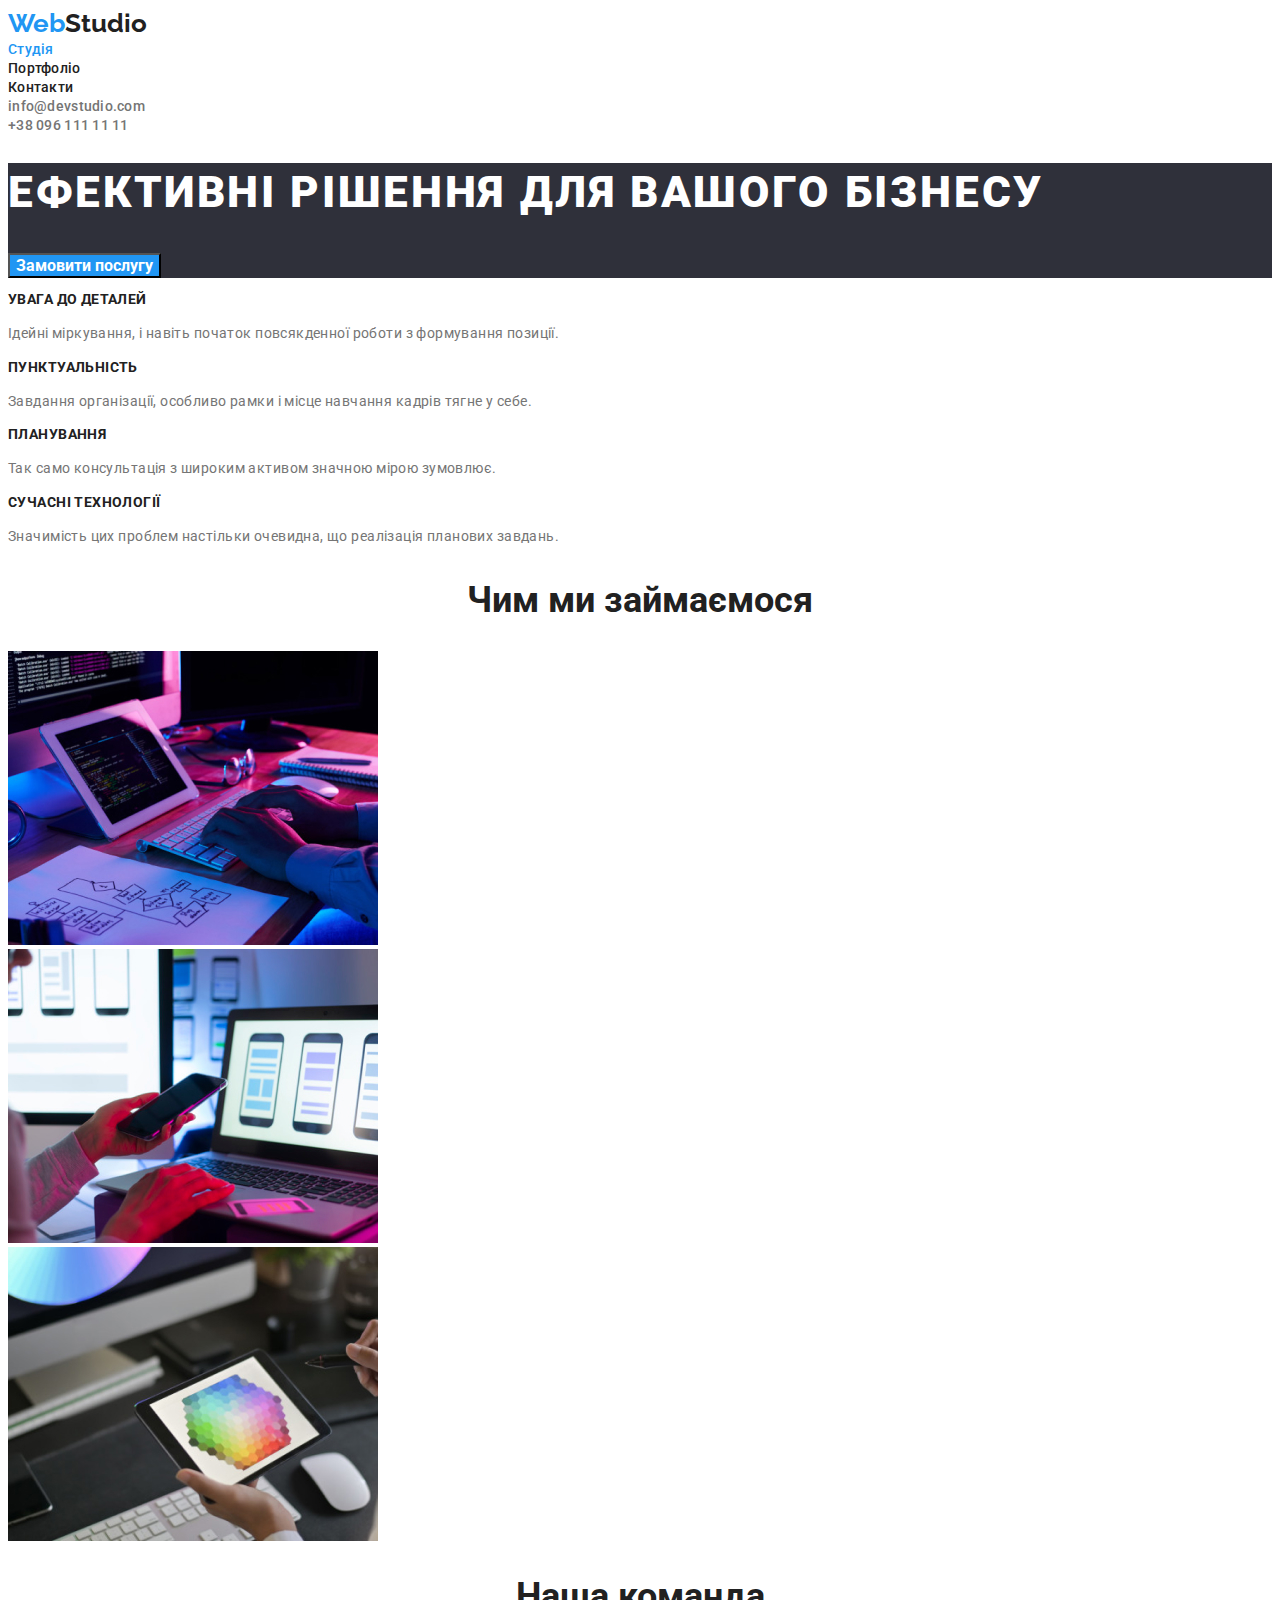
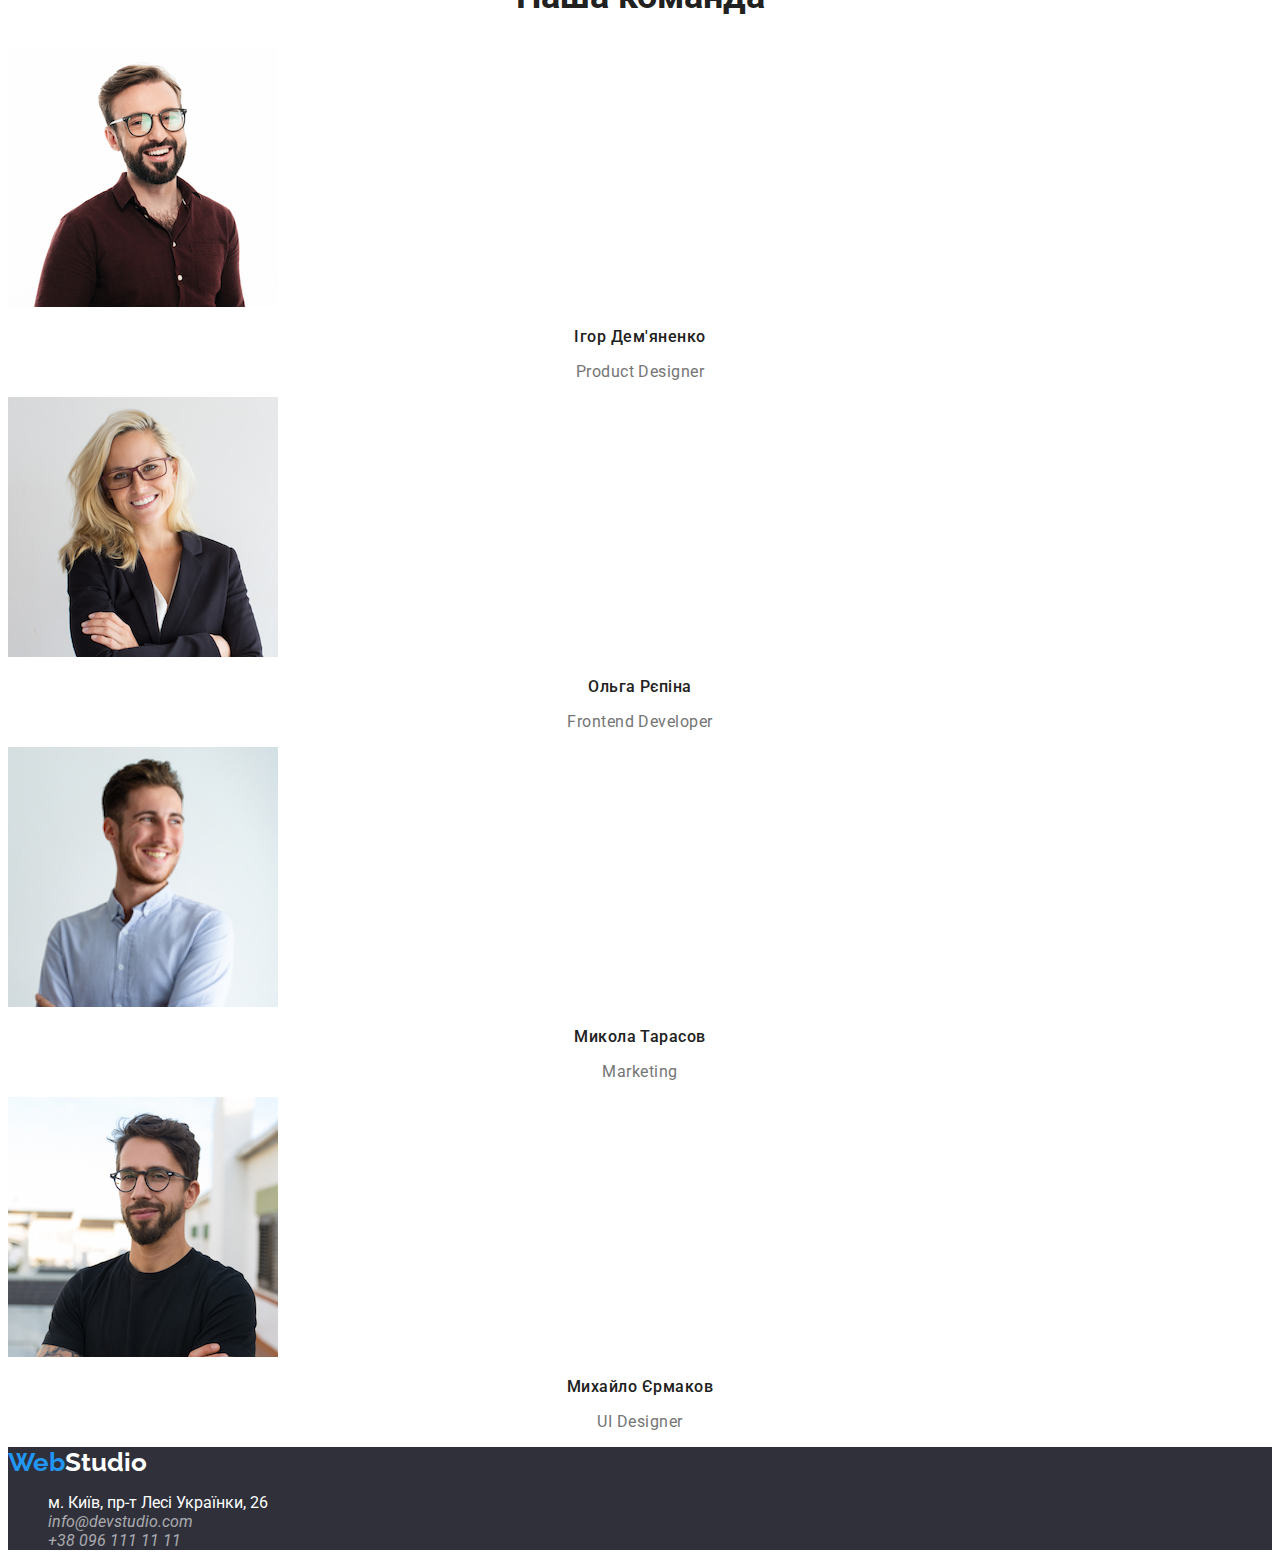
<file: index.html>
<!DOCTYPE html>
<html lang="uk">
  <head>
    <link rel="preconnect" href="https://fonts.googleapis.com" />
    <link rel="preconnect" href="https://fonts.gstatic.com" crossorigin />
    <link
      href="https://fonts.googleapis.com/css2?family=Raleway:wght@700&family=Roboto:wght@400;500;700;900&display=swap"
      rel="stylesheet"
    />
    <meta charset="UTF-8" />
    <meta http-equiv="X-UA-Compatible" content="IE=edge" />
    <meta name="viewport" content="width=device-width, initial-scale=1.0" />
    <link rel="stylesheet" href="./css/style.css" />
    <title>Студия</title>
  </head>

  <body>
    <header>
      <a class="logo" href="index.html">
        <span class="blue-text">Web</span>Studio
      </a>

      <nav>
        <ul class="remove-dots">
          <li><a class="nav-link studio-currant" href="#"> Студія</a></li>
          <li><a class="nav-link" href="porfolio.html">Портфоліо</a></li>
          <li><a class="nav-link" href="#">Контакти</a></li>
        </ul>
      </nav>
      <ul class="remove-dots">
        <li>
          <a class="info-data" href="mailto:info@devstudio.com">
            info@devstudio.com</a
          >
        </li>
        <li>
          <a class="info-data" href="tel:+380961111111">+38 096 111 11 11</a>
        </li>
      </ul>
    </header>

    <main>
      <section class="background">
        <h1 class="main-title">Ефективні рішення для вашого бізнесу</h1>
        <button class="title-button" type="button">Замовити послугу</button>
      </section>

      <section>
        <h2 hidden>особливості</h2>
        <ul class="list">
          <li>
            <h3 class="small-title">Увага до деталей</h3>
            <p class="s-title-description">
              Ідейні міркування, і навіть початок повсякденної роботи з
              формування позиції.
            </p>
          </li>
          <li>
            <h3 class="small-title">Пунктуальність</h3>
            <p class="s-title-description">
              Завдання організації, особливо рамки і місце навчання кадрів тягне
              у себе.
            </p>
          </li>
          <li>
            <h3 class="small-title">Планування</h3>
            <p class="s-title-description">
              Так само консультація з широким активом значною мірою зумовлює.
            </p>
          </li>
          <li>
            <h3 class="small-title">Сучасні технології</h3>
            <p class="s-title-description">
              Значимість цих проблем настільки очевидна, що реалізація планових
              завдань.
            </p>
          </li>
        </ul>
      </section>

      <section>
        <h2 class="big-title">Чим ми займаємося</h2>
        <ul class="list">
          <li>
            <img
              height="294px"
              width="370px"
              src="./images/laptop.jpg"
              alt="a man works on the laptop"
            />
          </li>
          <li>
            <img
              height="294px"
              width="370px"
              src="./images/tables.jpg"
              alt="a man compares tables"
            />
          </li>
          <li>
            <img
              height="294px"
              width="370px"
              src="./images/gradiant.jpg"
              alt="a man chooses the color on a gradiant"
            />
          </li>
        </ul>
      </section>

      <section class="backgroundcolor-team">
        <h2 class="big-title">Наша команда</h2>

        <ul class="list">
          <li>
            <img
              width="270px"
              height="260px"
              src="images/product-designer-squoosh.jpg"
              alt="product-designer"
            />

            <h3 class="team-list-title">Ігор Дем'яненко</h3>
            <p class="team-list-text" lang="en">Product Designer</p>
          </li>

          <li>
            <img
              width="270px"
              height="260px"
              src="images/frontent-developer-squoosh.jpg"
              alt="frontent-developer"
            />
            <h3 class="team-list-title">Ольга Рєпіна</h3>
            <p class="team-list-text" lang="en">Frontend Developer</p>
          </li>

          <li>
            <img
              width="270px"
              height="260px"
              src="images/marketing-squoosh.jpg"
              alt="marketing"
            />
            <h3 class="team-list-title">Микола Тарасов</h3>
            <p class="team-list-text" lang="en">Marketing</p>
          </li>

          <li>
            <img
              width="270px"
              height="260px"
              src="images/ui-designer-squo.jpg"
              alt="ui-designer"
            />

            <h3 class="team-list-title">Михайло Єрмаков</h3>
            <p class="team-list-text" lang="en">UI Designer</p>
          </li>
        </ul>
      </section>
    </main>

    <footer class="background">
      <a class="footer-logo" lang="en" href="#"
        ><span class="blue-text">Web</span>Studio</a
      >
      <address>
        <ul class="footer-no-style">
          <li>
            <a
              class="footer-address"
              href="https://goo.gl/maps/fxkEnHUCGzXbZ7778"
              >м. Київ, пр-т Лесі Українки, 26</a
            >
          </li>
          <li>
            <a class="footer-text" href="mailto:info@devstudio.com">
              info@devstudio.com</a
            >
          </li>
          <li>
            <a class="footer-text" href="tel:+380961111111"
              >+38 096 111 11 11</a
            >
          </li>
        </ul>
      </address>
    </footer>
  </body>
</html>
</file>
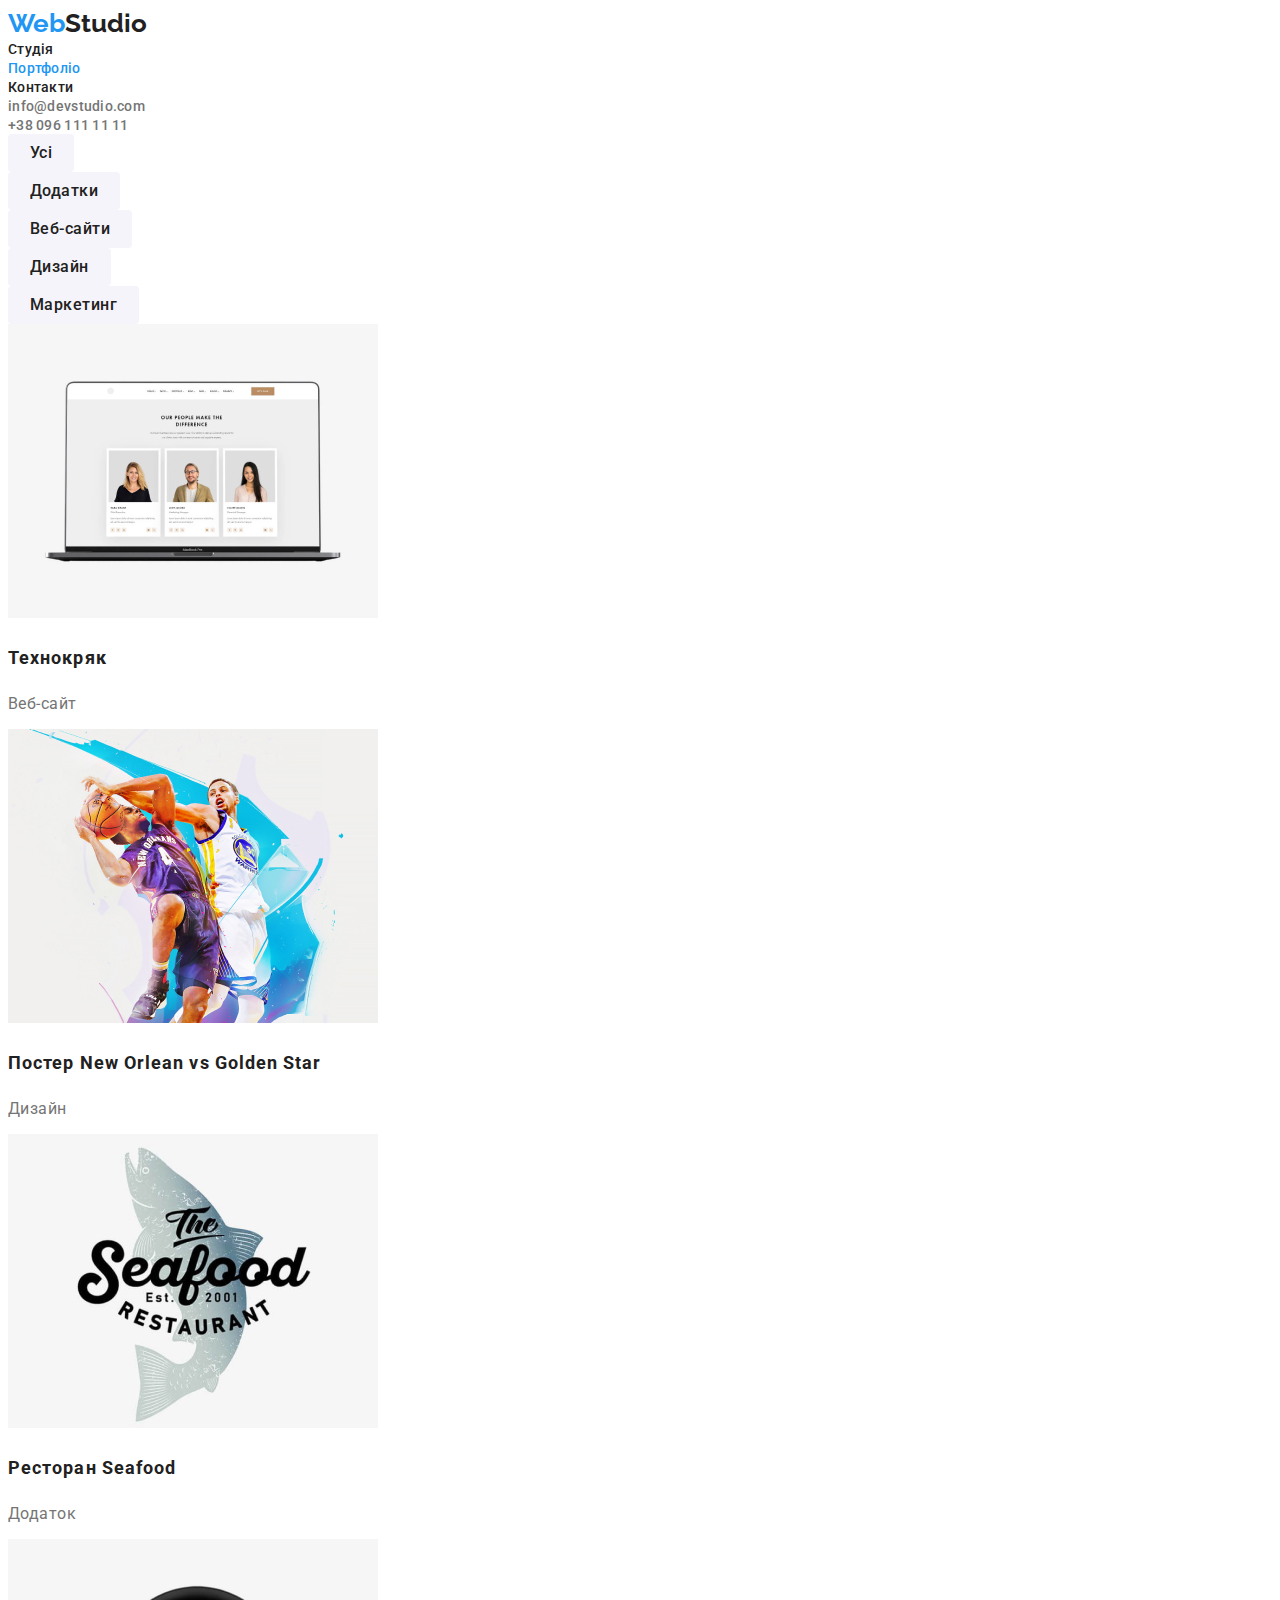
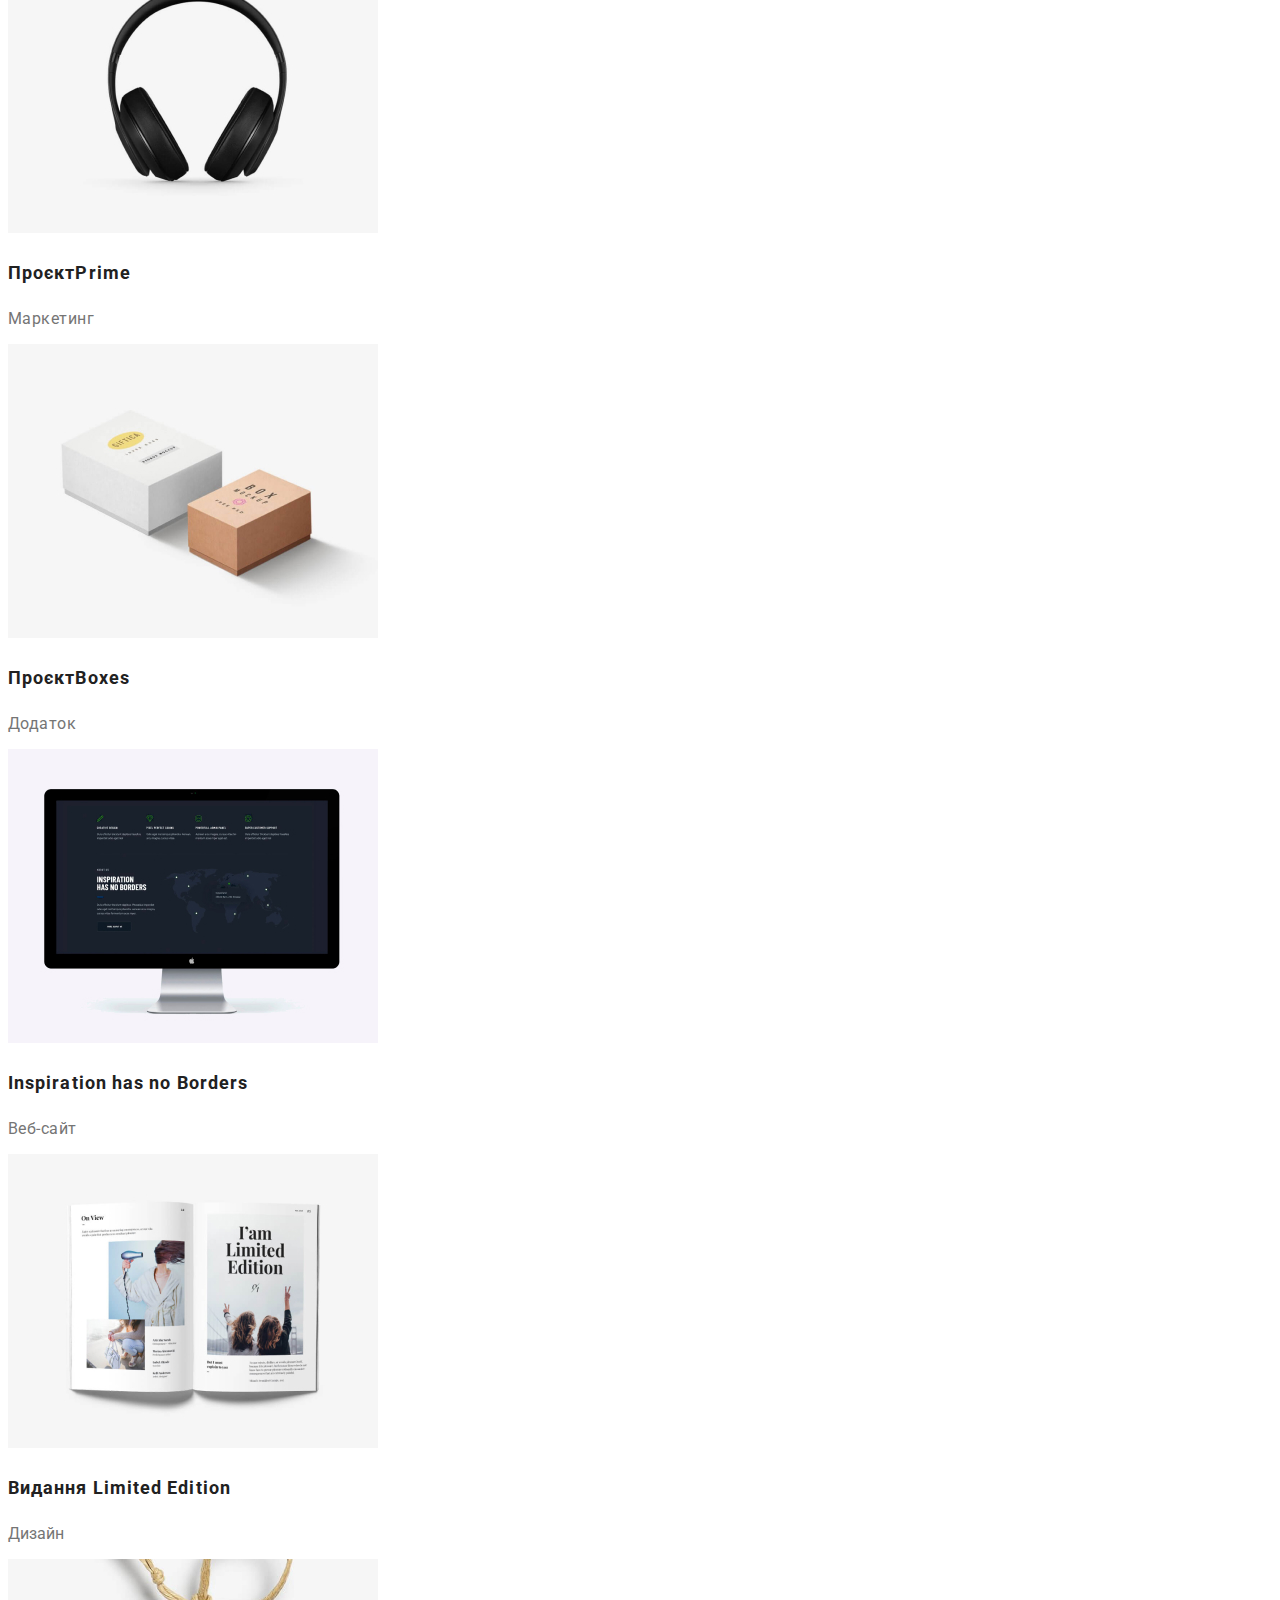
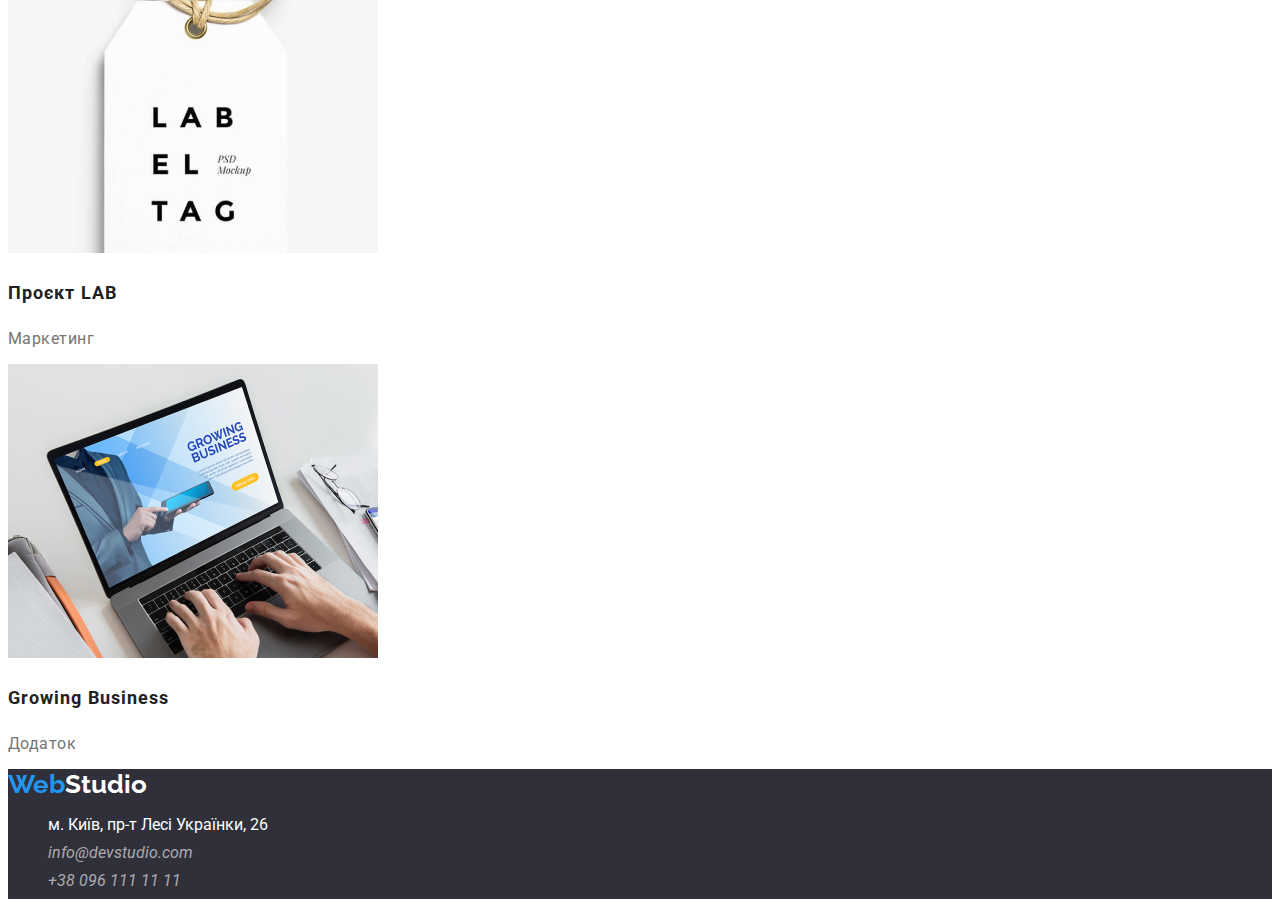
<file: porfolio.html>
<!DOCTYPE html>
<html lang="uk">
  <head>
    <link rel="preconnect" href="https://fonts.googleapis.com" />
    <link rel="preconnect" href="https://fonts.gstatic.com" crossorigin />
    <link
      href="https://fonts.googleapis.com/css2?family=Raleway:wght@700&family=Roboto:wght@400;500;700;900&display=swap"
      rel="stylesheet"
    />
    <meta charset="UTF-8" />
    <meta http-equiv="X-UA-Compatible" content="IE=edge" />
    <meta name="viewport" content="width=device-width, initial-scale=1.0" />
    <title>Portfolio</title>
    <link rel="stylesheet" href="./css/style.css" />
  </head>

  <body>
    <header>
      <a class="logo" href="index.html">
        <span class="blue-text">Web</span>Studio
      </a>

      <nav>
        <ul class="remove-dots">
          <li><a class="nav-link" href="index.html"> Студія</a></li>
          <li><a class="nav-link studio-currant" href="#">Портфоліо</a></li>
          <li><a class="nav-link" href="#">Контакти</a></li>
        </ul>
      </nav>
      <ul class="remove-dots">
        <li>
          <a class="info-data" href="mailto:info@devstudio.com">
            info@devstudio.com</a
          >
        </li>
        <li>
          <a class="info-data" href="tel:+380961111111">+38 096 111 11 11</a>
        </li>
      </ul>
    </header>

    <main>
      <section>
        <h2 hidden>Приклади роботи</h2>
        <ul class="list">
          <li><button type="button" class="departments">Усі</button></li>
          <li><button type="button" class="departments">Додатки</button></li>
          <li><button type="button" class="departments">Веб-сайти</button></li>
          <li><button type="button" class="departments">Дизайн</button></li>
          <li><button type="button" class="departments">Маркетинг</button></li>
        </ul>

        <ul class="list team-list">
          <li>
            <img
              src="images/portfolio/screen.jpg"
              alt="website on the screen"
            />
            <h3 class="title-portfolio">Технокряк</h3>
            <p class="description-portfolio">Веб-сайт</p>
          </li>

          <li>
            <img src="images/portfolio/poster.jpg" alt="a poster of design" />
            <h3 class="title-portfolio">
              Постер <span lang="en"> New Orlean vs Golden Star</span>
            </h3>
            <p class="description-portfolio">Дизайн</p>
          </li>

          <li>
            <img
              src="images/portfolio/seafood.jpg"
              alt="seafood's restaurant"
            />
            <h3 class="title-portfolio">
              Ресторан <span lang="en"> Seafood</span>
            </h3>
            <p class="description-portfolio">Додаток</p>
          </li>
          <li>
            <img
              src="images/portfolio/headphones.jpg"
              alt="headphones-marketing"
            />
            <h3 class="title-portfolio">Проєкт<span lang="en">Prime</span></h3>
            <p class="description-portfolio">Маркетинг</p>
          </li>
          <li>
            <img src="images/portfolio/boxes.jpg" alt="extra project-boxes" />
            <h3 class="title-portfolio">Проєкт<span lang="en">Boxes</span></h3>
            <p class="description-portfolio">Додаток</p>
          </li>

          <li>
            <img src="images/portfolio/monitor.jpg" alt="website-monitor" />
            <h3 class="title-portfolio" lang="en">
              Inspiration has no Borders
            </h3>
            <p class="description-portfolio">Веб-сайт</p>
          </li>
          <li>
            <img src="images/portfolio/magazine.jpg" alt="magazine-design" />
            <h3 class="title-portfolio">
              Видання <span lang="en">Limited Edition</span>
            </h3>
            <p>Дизайн</p>
          </li>
          <li>
            <img src="images/portfolio/tag.jpg" alt="portfolio-marketing" />
            <h3 class="title-portfolio" class="title-portfolio">
              Проєкт <span lang="en">LAB</span>
            </h3>
            <p class="description-portfolio">Маркетинг</p>
          </li>
          <li>
            <img src="images/portfolio/work.jpg" alt="portfolio-addition" />
            <h3 class="title-portfolio" lang="en">Growing Business</h3>
            <p class="description-portfolio">Додаток</p>
          </li>
        </ul>
      </section>
    </main>

    <footer class="background">
      <a class="footer-logo" lang="en" href="#"
        ><span class="blue-text">Web</span>Studio</a
      >
      <address>
        <ul class="footer-no-style">
          <li class="footer-size-text">
            <a
              class="footer-address"
              href="https://goo.gl/maps/fxkEnHUCGzXbZ7778"
              >м. Київ, пр-т Лесі Українки, 26</a
            >
          </li>
          <li class="footer-size-text">
            <a class="footer-text" lang="en" href="mailto:info@devstudio.com">
              info@devstudio.com</a
            >
          </li>
          <li class="footer-size-text">
            <a class="footer-text" href="tel:+380961111111"
              >+38 096 111 11 11</a
            >
          </li>
        </ul>
      </address>
    </footer>
  </body>
</html>
</file>
<file: css/style.css>
:root{
    --main-font-color: #757575;
    --main-title-color:#212121;
    --main-blue-color: #2196F3;
    --main-white-color:#FFFFFF;  
    --main-background-color:#2F303A;
    --white-color-clear:rgba(255, 255, 255, 0.6);
    --background-department:#F5F4FA;
}
body{
color:var(--main-font-color);
font-family: 'Roboto', sans-serif;
background-color: var(--main-white-color);
}
.logo{
    color: var(--main-title-color);
    text-decoration:none;
    font-family: 'Raleway';
    font-weight: 700;
    font-size: 26px;
    line-height: 1.19;
}
.blue-text{ 
    color:var(--main-blue-color);
}
.remove-dots{
    padding: 0;
    margin: 0; 
    list-style-type: none;
}
.footer-no-style{
list-style-type: none;
}
.footer-size-text{
padding-bottom: 9px;
}
.nav-link{
    color: var(--main-title-color);
    text-decoration: none;
    font-weight: 500;
    font-size: 14px; 
    line-height: 1.14; 
    letter-spacing: 0.02em;
}
.nav-link:hover,.nav-link:focus{
    color: var(--main-blue-color);
}
.main-title{
    color: var(--main-white-color);
    font-size: 44px;
    font-weight: 900;
    text-transform: uppercase;
    line-height: 1.36;
    letter-spacing: 0.06em;
}
.title-button{
    color: var(--main-white-color);
    background-color: var(--main-blue-color);
    font-weight: 700;
    font-size: 16px;
    cursor:pointer;
    font-family: inherit;
}
 .info-data {
    color:var(--main-font-color);
     text-decoration:none;
     font-weight: 500;
     font-size: 14px;  
     letter-spacing: 0.02em; 
}
 .info-data:hover,.info-data:focus {
     color: var(--main-blue-color);
}
.small-title{
    color: var(--main-title-color);
    font-weight: 700;
    font-size: 14px;
    text-transform: uppercase;
    line-height: 1.14;
    letter-spacing: 0.03em;
}
.s-title-description{
    color: var(--main-font-color);
    font-weight: 400;
    font-size: 14px;
    line-height: 1.71;
    letter-spacing: 0.03em;
}
.big-title{
    color: var(--main-title-color);
    font-weight: 700;
    font-size: 36px;
    text-align: center;
}
.list{
    list-style-type: none;
    padding: 0;
    margin: 0;
}
.team-list-title{
font-weight: 500;
font-size: 16px;
color: var(--main-title-color);
text-align: center;
line-height: 1.19;
letter-spacing: 0.03em;
}
.team-list-text{
    font-size: 16px;
    text-align: center;
    line-height: 1.19;
    letter-spacing:0.03em ;
}
.background-color-team{
    background-color: var(--background-department);
}
.background{
    background-color: var(--main-background-color);
}
.names-color{
    background-color: var(--background-department);
}
.title-portfolio{
    color:var(--main-title-color);
    font-weight: 700;
    font-size: 18px;
    letter-spacing: 0.06em;
    line-height: 2;
}
.description-portfolio{
    color: var(--main-font-color);
    font-size: 16px;
    letter-spacing: 0.03em;
}
.footer-logo{
    color: var(--main-white-color);
    font-family: 'Raleway';
    font-weight: 700;
    font-size: 26px;
    text-decoration: none;
}
.footer-text{
    display:block;
    text-decoration:none;
    color: var(--white-color-clear);  
}
.footer-text:hover,.footer-text:focus{
color: var(--main-blue-color);
}
.footer-address{
    color: var(--main-white-color);
    text-decoration: none;
    font-style: normal;
}
.departments{
font-weight: 500;
 font-size: 16px;
 color: var(--main-title-color);
 background-color: var(--background-department);
 padding:6px 22px;
 border: none;
 border-radius: 4px;
 cursor: pointer;
 font-family: inherit;
 line-height: 1.63;
 letter-spacing: 0.03em;
}
.departments:hover,.departments:focus{
color: var(--main-white-color);
background-color: var(--main-blue-color);
}
.studio-currant {
    color: var(--main-blue-color);
}
</file>
